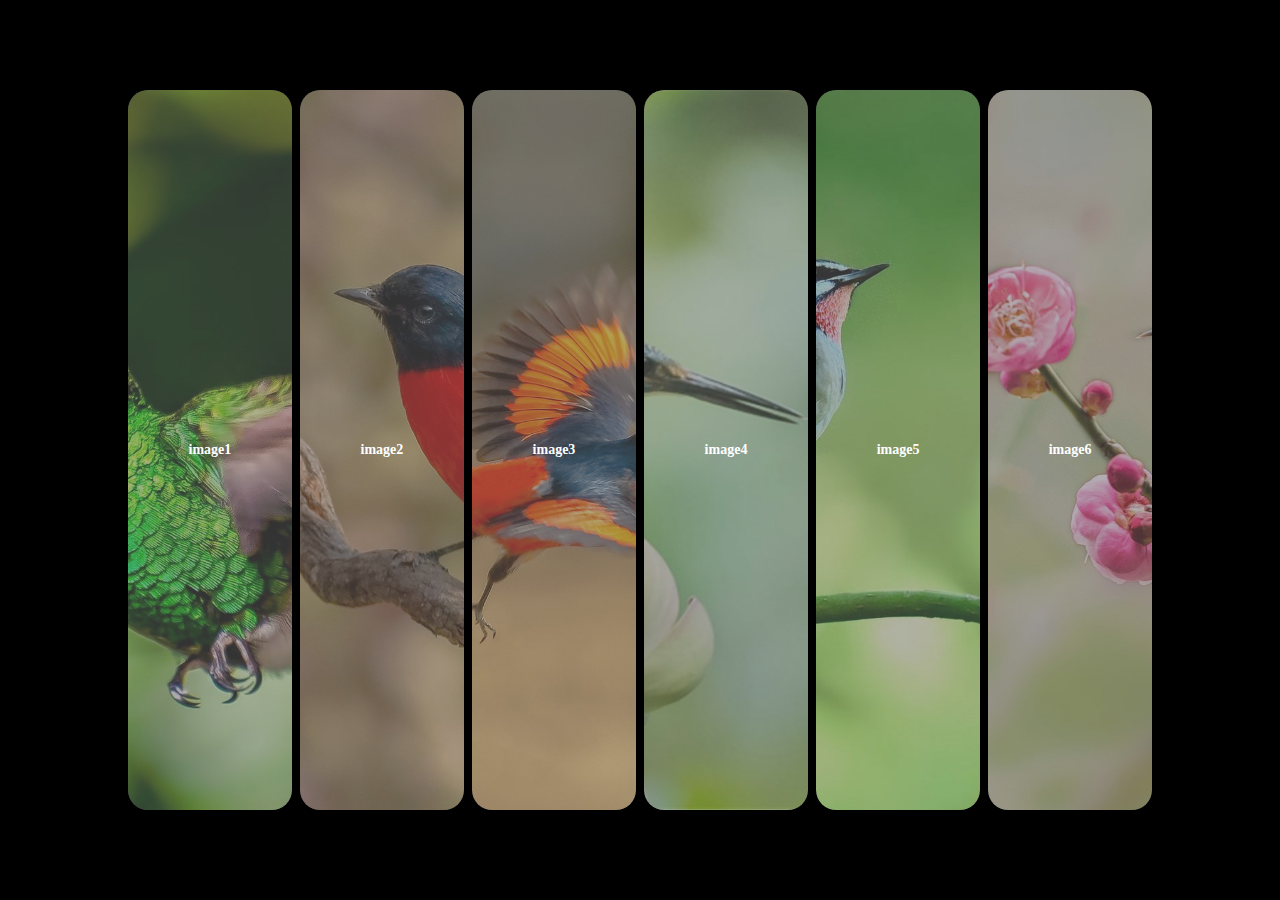
<file: index.html>
<!DOCTYPE html>
<html lang="en">
<head>
    <meta charset="UTF-8">
    <title>Title</title>
    <link rel="stylesheet" href="src/css/index.css">
</head>
<body>
<div class="wrapper init">
    <ul class="content">
        <li class="item">
            <div class="inner">
                <div class="bg"></div>
                <div class="title"><h2>image1</h2></div>
                <div class="dis">
                    <div class="header">bird1</div>
                    <div class="close"></div>
                </div>
            </div>
        </li>
        <li class="item">
            <div class="inner">
                <div class="bg"></div>
                <div class="title"><h2>image2</h2></div>
                <div class="dis">
                    <div class="header">bird2</div>
                    <div class="close"></div>
                </div>
            </div>
        </li>
        <li class="item">
            <div class="inner">
                <div class="bg"></div>
                <div class="title"><h2>image3</h2></div>
                <div class="dis">
                    <div class="header">bird3</div>
                    <div class="close"></div>
                </div>
            </div>
        </li>
        <li class="item">
            <div class="inner">
                <div class="bg"></div>
                <div class="title"><h2>image4</h2></div>
                <div class="dis">
                    <div class="header">bird4</div>
                    <div class="close"></div>
                </div>
            </div>
        </li>
        <li class="item">
            <div class="inner">
                <div class="bg"></div>
                <div class="title"><h2>image5</h2></div>
                <div class="dis">
                    <div class="header">bird5</div>
                    <div class="close"></div>
                </div>
            </div>
        </li>
        <li class="item">
            <div class="inner">
                <div class="bg"></div>
                <div class="title"><h2>image6</h2></div>
                <div class="dis">
                    <div class="header">bird6</div>
                    <div class="close"></div>
                </div>
            </div>
    </ul>

</div>

<script src="src/js/jquery-3.2.1.js"></script>
<script src="src/js/index.js"></script>
</body>
</html>
</file>
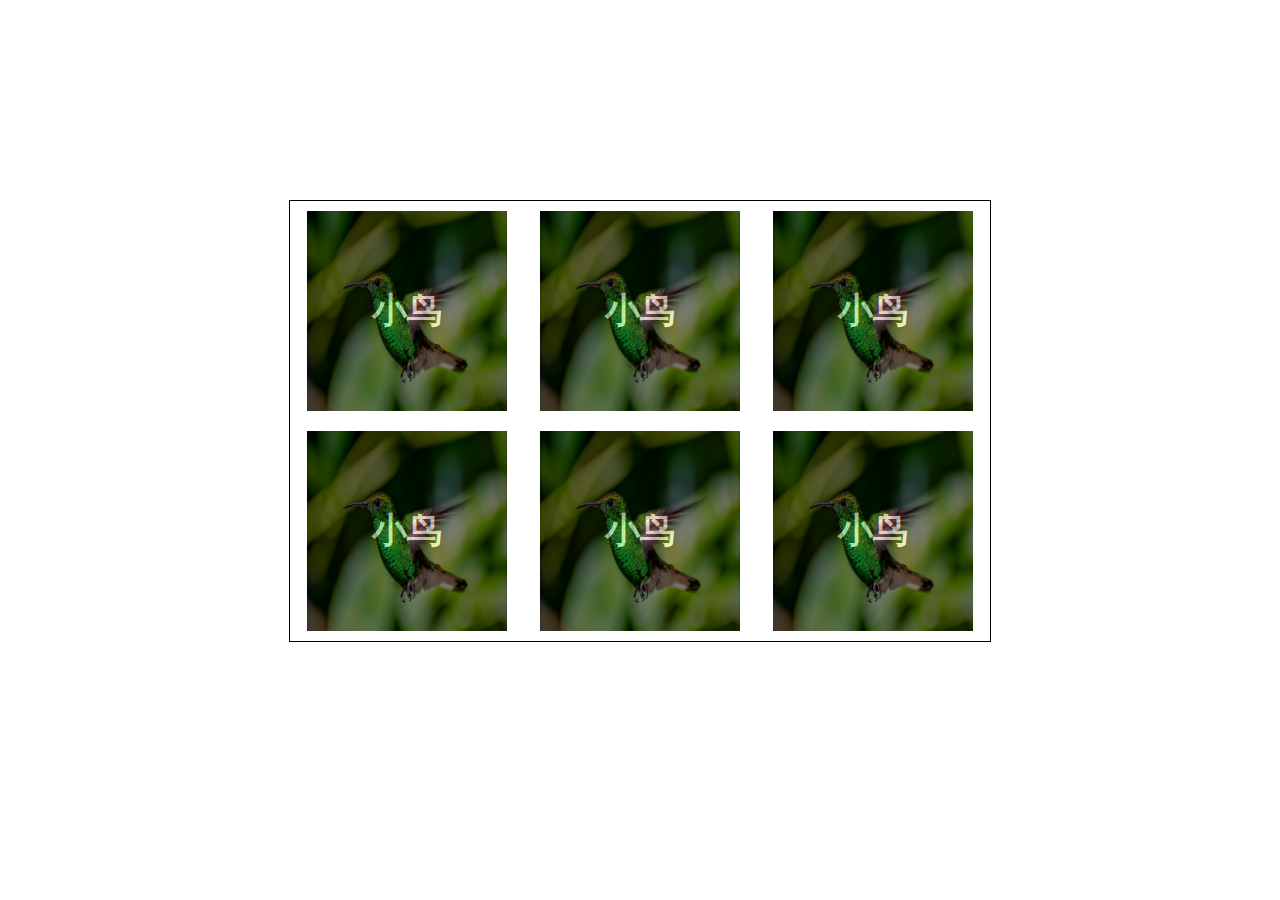
<file: css3.html>
<!DOCTYPE html>
<html lang="en">
<head>
    <meta charset="UTF-8">
    <title>Title</title>
    <style></style>
</head>
<style>
*{
    padding: 0px;
    margin: 0px;
    list-style: none;
}
    .wrapper{
        width: 700px;
        margin: 200px auto;
        border: 1px solid black;
    }
    ul{
        width: 100%;
        display: flex;
        justify-content: space-around;
        flex-wrap: wrap;

    }
    li{
        display: inline-block;
        width: 200px;
        height: 200px;
        margin: 10px;
    }
    .picBox{
        position: relative;
        width: 100%;
        height: 100%;
        transform-style: preserve-3d;
        transform-origin: 50% 50% -100px;
        animation: 0.5s ease-out forwards;

    }
    .wrapper .in-top .picBox{
        animation-name: in-top;
    }
.wrapper .out-top .picBox{
    animation-name: out-top;
}
.wrapper .in-bottom .picBox{
    animation-name: in-bottom;
}
.wrapper .out-bottom .picBox{
    animation-name: out-bottom;
}
.wrapper .in-left .picBox{
    animation-name: in-left;
}
.wrapper .out-left .picBox{
    animation-name: out-left;
}
.wrapper .in-right .picBox{
    animation-name: in-right;
}
.wrapper .out-right .picBox{
    animation-name: out-right;
}
    .show{
        opacity: 0.5;
    }
    .show, .hide{
        width: 100%;
        height:100%;

    }
    .hide{
        position: absolute;
        top: 0;
        left: 0;
        background-color: black;
        font-size: 30px;
        font-weight: 500;
        color: white;
        text-align: center;
        line-height: 200px;
        transform: translate3d(0,0,-1px);
    }
    .show img{
        width: 100%;
        height:100%;
    }
.wrapper .in-top .picBox .hide,.wrapper .out-top .picBox .hide{
        transform-origin: bottom;
        transform: translate3d(0,-200px,0) rotate3d(1,0,0,90deg);
    }
.wrapper .in-left .picBox .hide,.wrapper .out-left .picBox .hide{
    transform-origin: right;
    transform: translate3d(-200px,0,0) rotate3d(0,1,0,-90deg);
}
.wrapper .in-right .picBox .hide,.wrapper .out-right .picBox .hide{
    transform-origin: left;
    transform: translate3d(200px,0,0) rotate3d(0,1,0,90deg);
}
.wrapper .in-bottom .picBox .hide,.wrapper .out-bottom .picBox .hide{
    transform-origin: top;
    transform: translate3d(0,200px,0) rotate3d(1,0,0,-90deg);
}
    @keyframes in-top {
        from{
            transform: rotate3d(0,0,0,0);
        }
        to{
            transform: rotate3d(-1,0,0,90deg);
        }
    }
@keyframes out-top {
    from{
        transform: rotate3d(-1,0,0,90deg);
    }
    to{
        transform: rotate3d(0,0,0,0);
    }
}
@keyframes in-bottom {
    from{
        transform: rotate3d(0,0,0,0);
    }
    to{
        transform: rotate3d(1,0,0,90deg);
    }
}
@keyframes out-bottom {
    from{
        transform: rotate3d(1,0,0,90deg);
    }
    to{
        transform: rotate3d(0,0,0,0);
    }
}
@keyframes in-left {
    from{
        transform: rotate3d(0,0,0,0);
    }
    to{
        transform: rotate3d(0,1,0,90deg);
    }
}
@keyframes out-left {
    from{
        transform: rotate3d(0,1,0,90deg);
    }
    to{
        transform: rotate3d(0,0,0,0);
    }
}
@keyframes in-right {
    from{
        transform: rotate3d(0,0,0,0);
    }
    to{
        transform: rotate3d(0,-1,0,90deg);
    }
}
@keyframes out-right {
    from{
        transform: rotate3d(0,-1,0,90deg);
    }
    to{
        transform: rotate3d(0,0,0,0);
    }
}
</style>
<body>
<div class="wrapper">
    <ul>
        <li >
            <div class="picBox">
                <div class="show"><img src="src/images/1.jpg"></div>
                <div class="hide"><h3>小鸟</h3></div>
            </div>
        </li>
        <li >
            <div class="picBox">
                <div class="show"><img src="src/images/1.jpg"></div>
                <div class="hide"><h3>小鸟</h3></div>
            </div>
        </li><li >
        <div class="picBox">
            <div class="show"><img src="src/images/1.jpg"></div>
            <div class="hide"><h3>小鸟</h3></div>
        </div>
    </li><li >
        <div class="picBox">
            <div class="show"><img src="src/images/1.jpg"></div>
            <div class="hide"><h3>小鸟</h3></div>
        </div>
    </li><li>
        <div class="picBox">
            <div class="show"><img src="src/images/1.jpg"></div>
            <div class="hide"><h3>小鸟</h3></div>
        </div>
    </li><li>
        <div class="picBox">
            <div class="show"><img src="src/images/1.jpg"></div>
            <div class="hide"><h3>小鸟</h3></div>
        </div>
    </li>
    </ul>
</div>
<script>
    var oli = Array.prototype.slice.call(document.getElementsByTagName('li'));
    oli.forEach(function (ele,index) {
        ele.addEventListener('mouseenter',function (e) {
            addClass(this,e,'in');
        })
        ele.addEventListener('mouseleave',function (e) {
            console.log('out')
            addClass(this,e,'out');
        })
    })
    function addClass(ele,e,state) {
        var x = e.offsetX - ele.offsetWidth/2;
        var y = e.offsetY - ele.offsetHeight/2;
        var d = (Math.round((Math.atan2(y,x)*(180/Math.PI)+180)/90)+3)%4;
        var direction;
        switch (d){
            case 0:
                direction = '-top';
                break;
            case 1:
                direction = '-right';
                break;
            case 2:
                direction = '-bottom';
                break;
            case 3:
                direction = '-left';
                break;
        }
        ele.className = state + direction;

    }
</script>
</body>
</html>
</file>
<file: src/css/index.css>
*{
    padding:0;
    margin:0;
    list-style:none;
}
html,body,.wrapper{
    width: 100%;
    height: 100%;
}
.wrapper{
    display: flex;
    justify-content:center;
    align-items: center;
    background: #000;
    color: white;
}
.content{
    display: flex;
    justify-content:space-between;
    align-items: center;
    width: 80%;
    height: 80%;

}
.item{
    width: 16%;
    height: 100%;
    border-radius: 20px;
    overflow: hidden;
    background: #666666;
    transition: height 0.5s linear 0.5s,width 0.5s linear;
}
.active{
    width: 100%;
}
.wrapper-active .item{
    transition: height 0.5s linear,width 0.5s linear;
}
.wrapper-active .item:not(.active){
    width: 0%;
    height: 0%;
}
.item .inner{
    position: relative;
    width: 100%;
    height: 100%;
    border-radius: 20px;
    overflow: hidden;
    transition: transform 0.5s linear;


}
.item:nth-of-type(5) .inner{
    transition-delay:0.1s ;
}
.item:nth-of-type(4) .inner{
    transition-delay:0.2s ;
}
.item:nth-of-type(3) .inner{
    transition-delay:0.3s ;
}
.item:nth-of-type(2) .inner{
    transition-delay:0.4s ;
}
.item:nth-of-type(1) .inner{
    transition-delay:0.5s ;
}
.init .item .inner{

    transform: translate3d(0,100%,0);
}
.item .bg{
    width: 100%;
    height:100%;
    background-size: cover;
    background-position:center;
    opacity: 0.5;
}
.item:nth-of-type(1) .bg{
    background-image: url(../images/1.jpg);
}
.item:nth-of-type(2) .bg{
    background-image: url(../images/2.jpg);
}
.item:nth-of-type(3) .bg{
    background-image: url(../images/3.jpg);
}
.item:nth-of-type(4) .bg{
    background-image: url(../images/4.jpg);
}
.item:nth-of-type(5) .bg{
    background-image: url(../images/5.jpg);
}
.item:nth-of-type(6) .bg{
    background-image: url(../images/6.jpg);
}
.item .title{
    position: absolute;
    top: 50%;
    left: 50%;
    transform: translate(-50%,-50%);
}
.wrapper .title{
    transition: opacity 0.2s linear 1s;
}
.wrapper-active .item .title{
    opacity: 0;
    transition:opacity 0.2s linear ;
}

.item .title h2{
    font-size:14px;
}
.item:hover .title h2{
    font-size: 20px;
    transition:font-size 0.2s linear;
}
.item:hover .bg{
    opacity: 1;
}
.item .dis{
    position: absolute;
    top: 20px;
    width: 100%;
    height: 30px;
    opacity: 0;
    transition: opacity 0.2s linear;
}
.item .header{
    float: left;
    margin-left: 30px;
    line-height: 30px;
}
.item .close{
    position: relative;
    width: 30px;
    height: 30px;
    float: right;
    margin-right: 30px;
}
.item .close::before,.item .close::after{
    content: '';
    position: absolute;
    top: 50%;
    margin-top: -1px;
    height: 0px;
    width: 30px;
    height: 2px;
    background:white;
}
.item .close::before{
    transform: rotate(45deg);
}
.item .close::after{
    transform: rotate(-45deg);
}
.active .dis{
    opacity: 1;
    transition: opacity 0.2s linear 1s;
}
</file>
